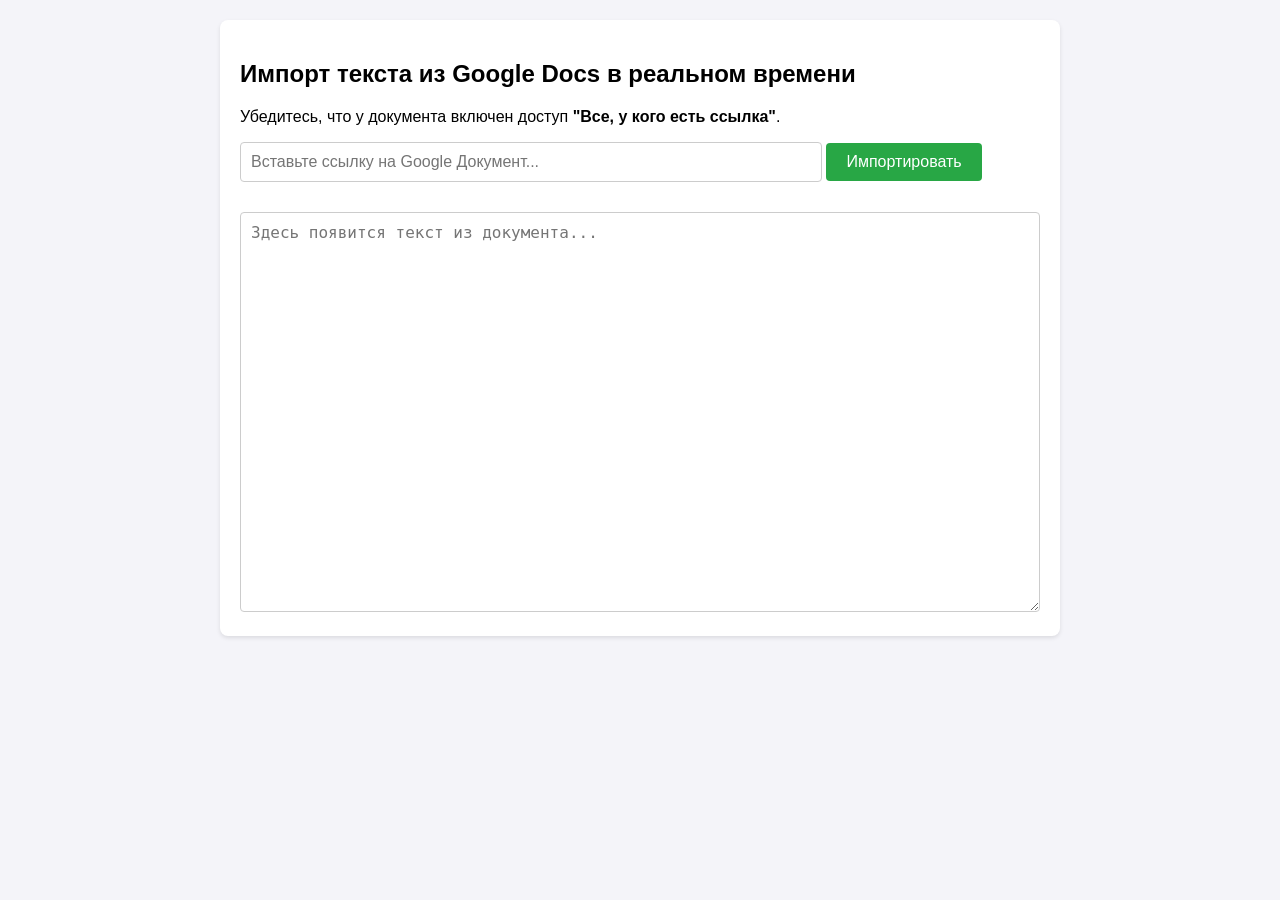
<file: gemini-code-1781710525193.html>
<!DOCTYPE html>
<html lang="ru">
<head>
    <meta charset="UTF-8">
    <meta name="viewport" content="width=device-width, initial-scale=1.0">
    <title>Google Doc Importer</title>
    <style>
        body {
            font-family: Arial, sans-serif;
            margin: 20px;
            background-color: #f4f4f9;
        }
        .container {
            max-width: 800px;
            margin: 0 auto;
            background: white;
            padding: 20px;
            border-radius: 8px;
            box-shadow: 0 2px 4px rgba(0,0,0,0.1);
        }
        input[type="text"] {
            width: 70%;
            padding: 10px;
            font-size: 16px;
            border: 1px solid #ccc;
            border-radius: 4px;
        }
        button {
            padding: 10px 20px;
            font-size: 16px;
            background-color: #28a745;
            color: white;
            border: none;
            border-radius: 4px;
            cursor: pointer;
        }
        button:hover {
            background-color: #218838;
        }
        #output {
            width: 100%;
            height: 400px;
            margin-top: 20px;
            padding: 10px;
            font-size: 16px;
            border: 1px solid #ccc;
            border-radius: 4px;
            box-sizing: border-box;
            white-space: pre-wrap; /* Сохраняет переносы строк */
        }
        .status {
            margin-top: 10px;
            font-weight: bold;
        }
    </style>
</head>
<body>

<div class="container">
    <h2>Импорт текста из Google Docs в реальном времени</h2>
    <p>Убедитесь, что у документа включен доступ <strong>"Все, у кого есть ссылка"</strong>.</p>
    
    <input type="text" id="docUrl" placeholder="Вставьте ссылку на Google Документ...">
    <button onclick="loadGoogleDoc()">Импортировать</button>
    
    <div id="status" class="status"></div>
    
    <textarea id="output" placeholder="Здесь появится текст из документа..."></textarea>
</div>

<script>
async function loadGoogleDoc() {
    const urlInput = document.getElementById('docUrl').value.trim();
    const outputArea = document.getElementById('output');
    const statusDiv = document.getElementById('status');
    
    if (!urlInput) {
        statusDiv.style.color = 'red';
        statusDiv.innerText = 'Пожалуйста, вставьте ссылку.';
        return;
    }
    
    statusDiv.style.color = 'blue';
    statusDiv.innerText = 'Загрузка текста...';
    outputArea.value = '';

    try {
        // Регулярное выражение для извлечения ID документа из ссылки
        const matches = urlInput.match(/\/d\/([a-zA-Z0-9-_]+)/);
        if (!matches || !matches[1]) {
            throw new Error('Неверный формат ссылки Google Docs.');
        }
        const docId = matches[1];
        
        // Ссылка на экспорт в txt формат
        const exportUrl = `https://docs.google.com/document/d/${docId}/export?format=txt`;
        
        // Используем бесплатный CORS-прокси (allorigins), чтобы обойти блокировку браузера
        const proxyUrl = `https://api.allorigins.win/get?url=${encodeURIComponent(exportUrl)}`;
        
        const response = await fetch(proxyUrl);
        if (!response.ok) throw new Error('Ошибка сети при запросе через прокси.');
        
        const data = await response.json();
        
        // В allorigins текст лежит внутри поля contents
        if (data.contents) {
            outputArea.value = data.contents;
            statusDiv.style.color = 'green';
            statusDiv.innerText = 'Текст успешно импортирован!';
        } else {
            throw new Error('Не удалось прочитать содержимое документа. Проверьте настройки доступа.');
        }
        
    } catch (error) {
        statusDiv.style.color = 'red';
        statusDiv.innerText = `Ошибка: ${error.message}`;
        console.error(error);
    }
}
</script>

</body>
</html>
</file>
